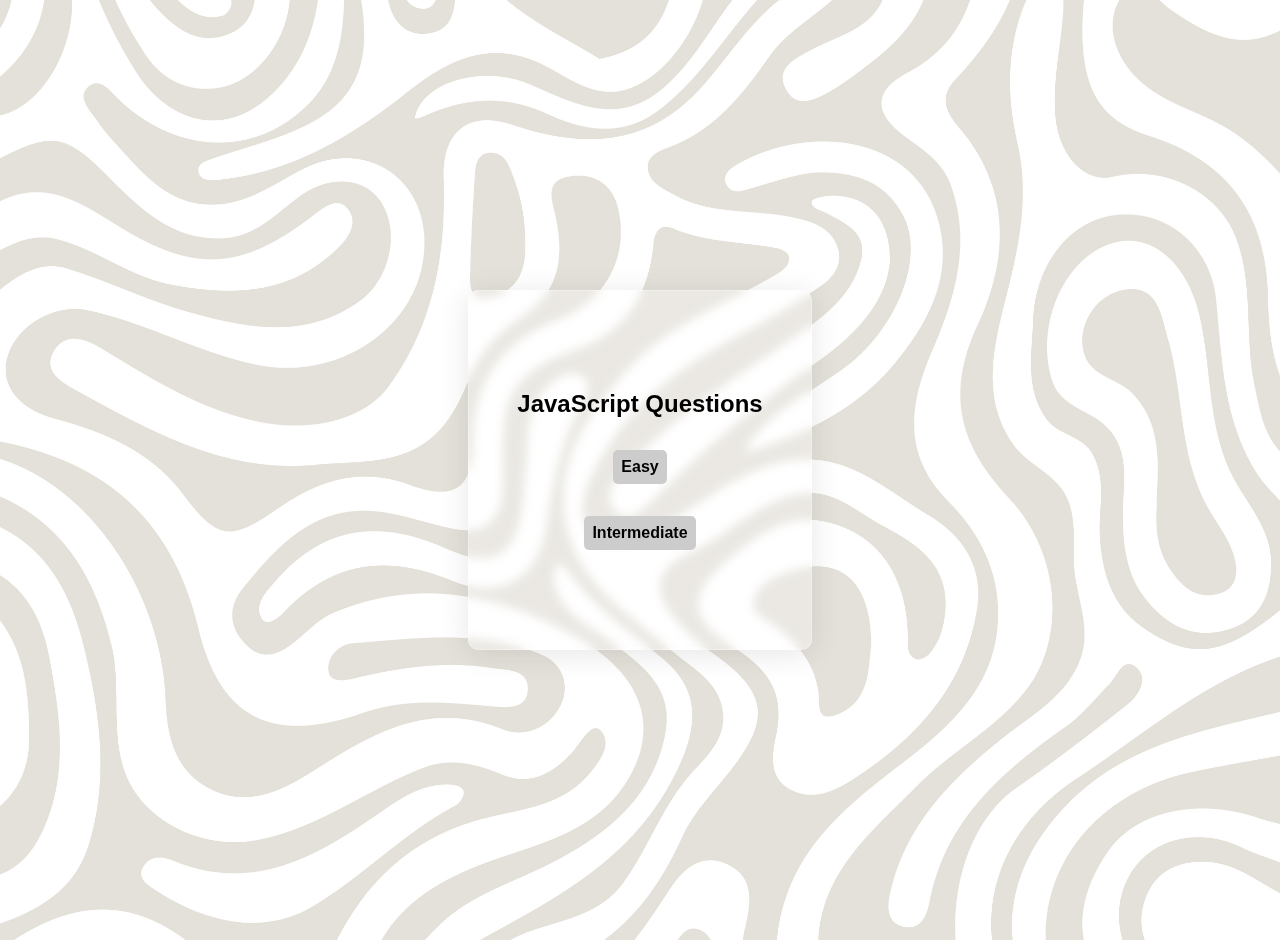
<file: index.html>
<!DOCTYPE html>
<html lang="en">

<head>
    <meta charset="UTF-8">
    <meta name="viewport" content="width=device-width, initial-scale=1.0">
    <title>Quiz Example</title>
    <link rel="stylesheet" href="./style.css">
</head>

<body>
    <div class="container">
        <div class="buttons">
            <h2>JavaScript Questions</h2>
            <a href="easy.html">Easy</a>
            <a href="intermediate.html">Intermediate</a>
        </div>
    </div>

    <script src="/main.js"></script>
</body>

</html>
</file>
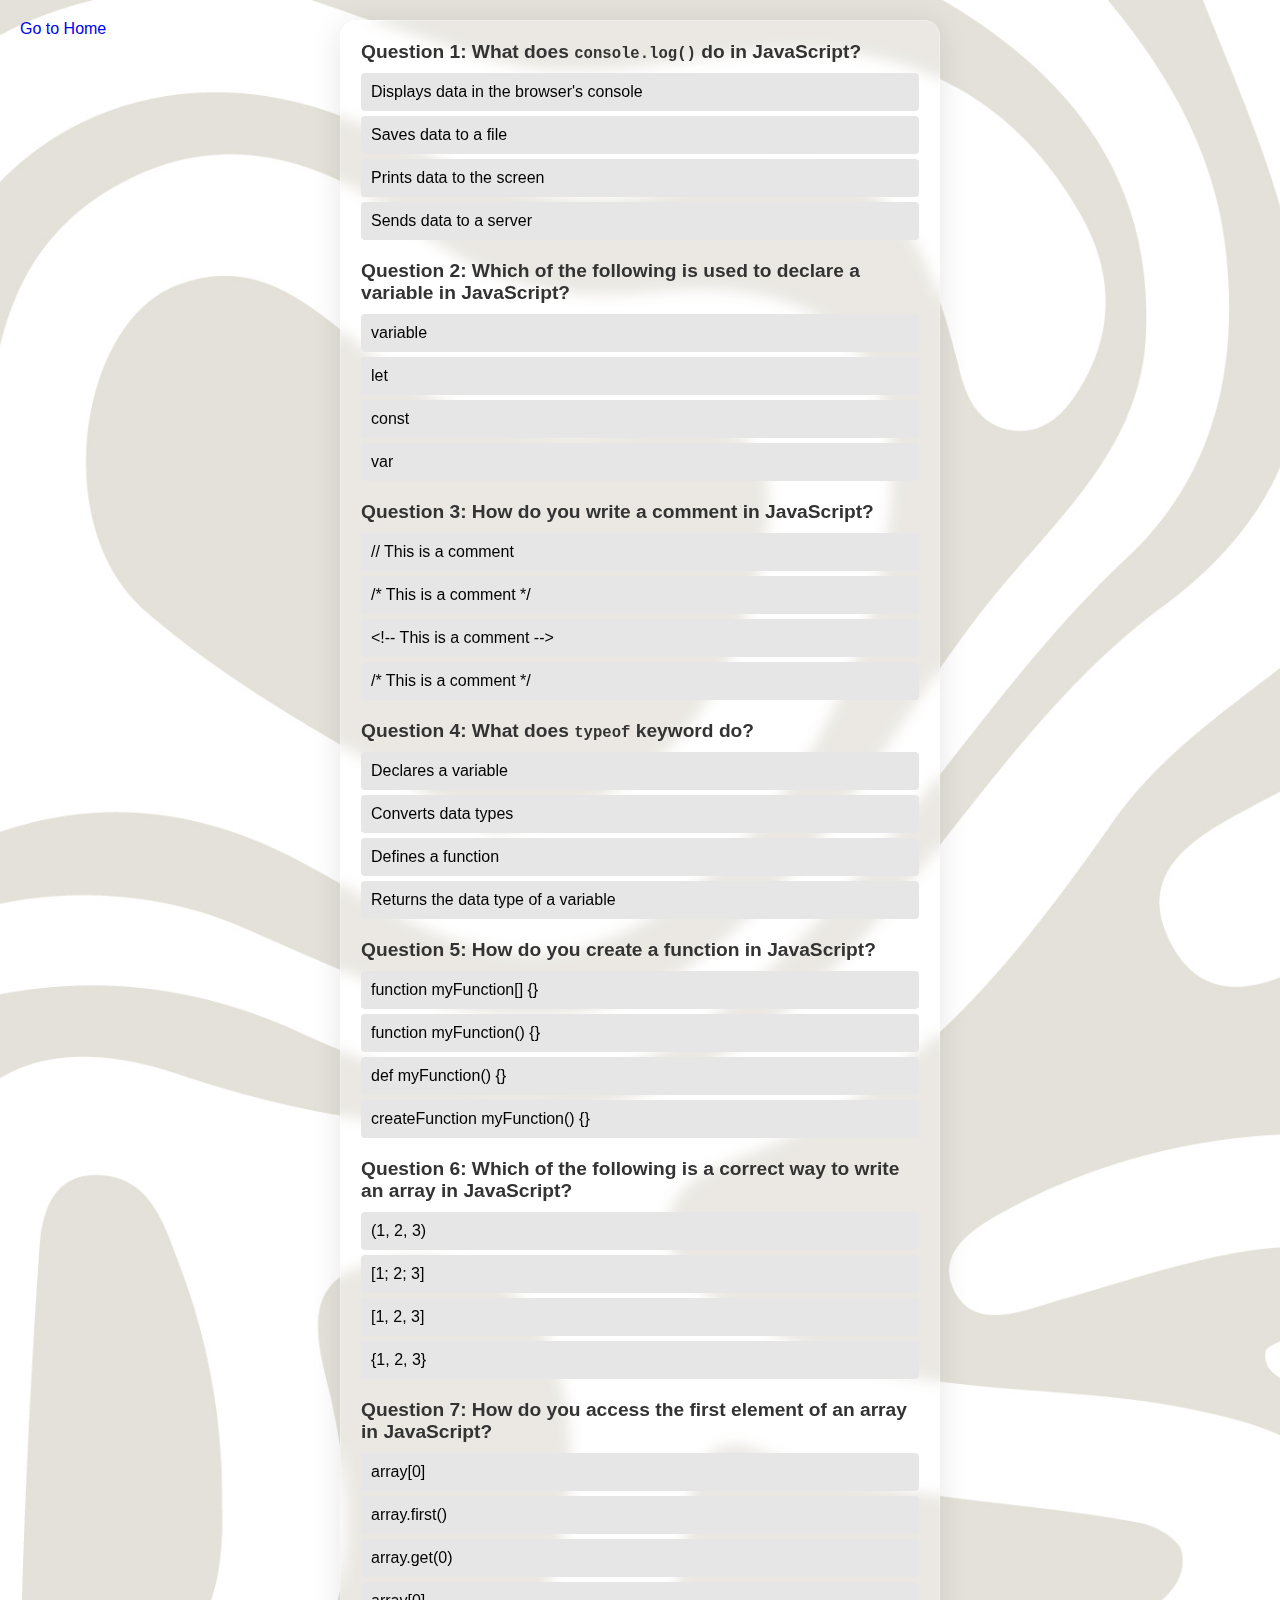
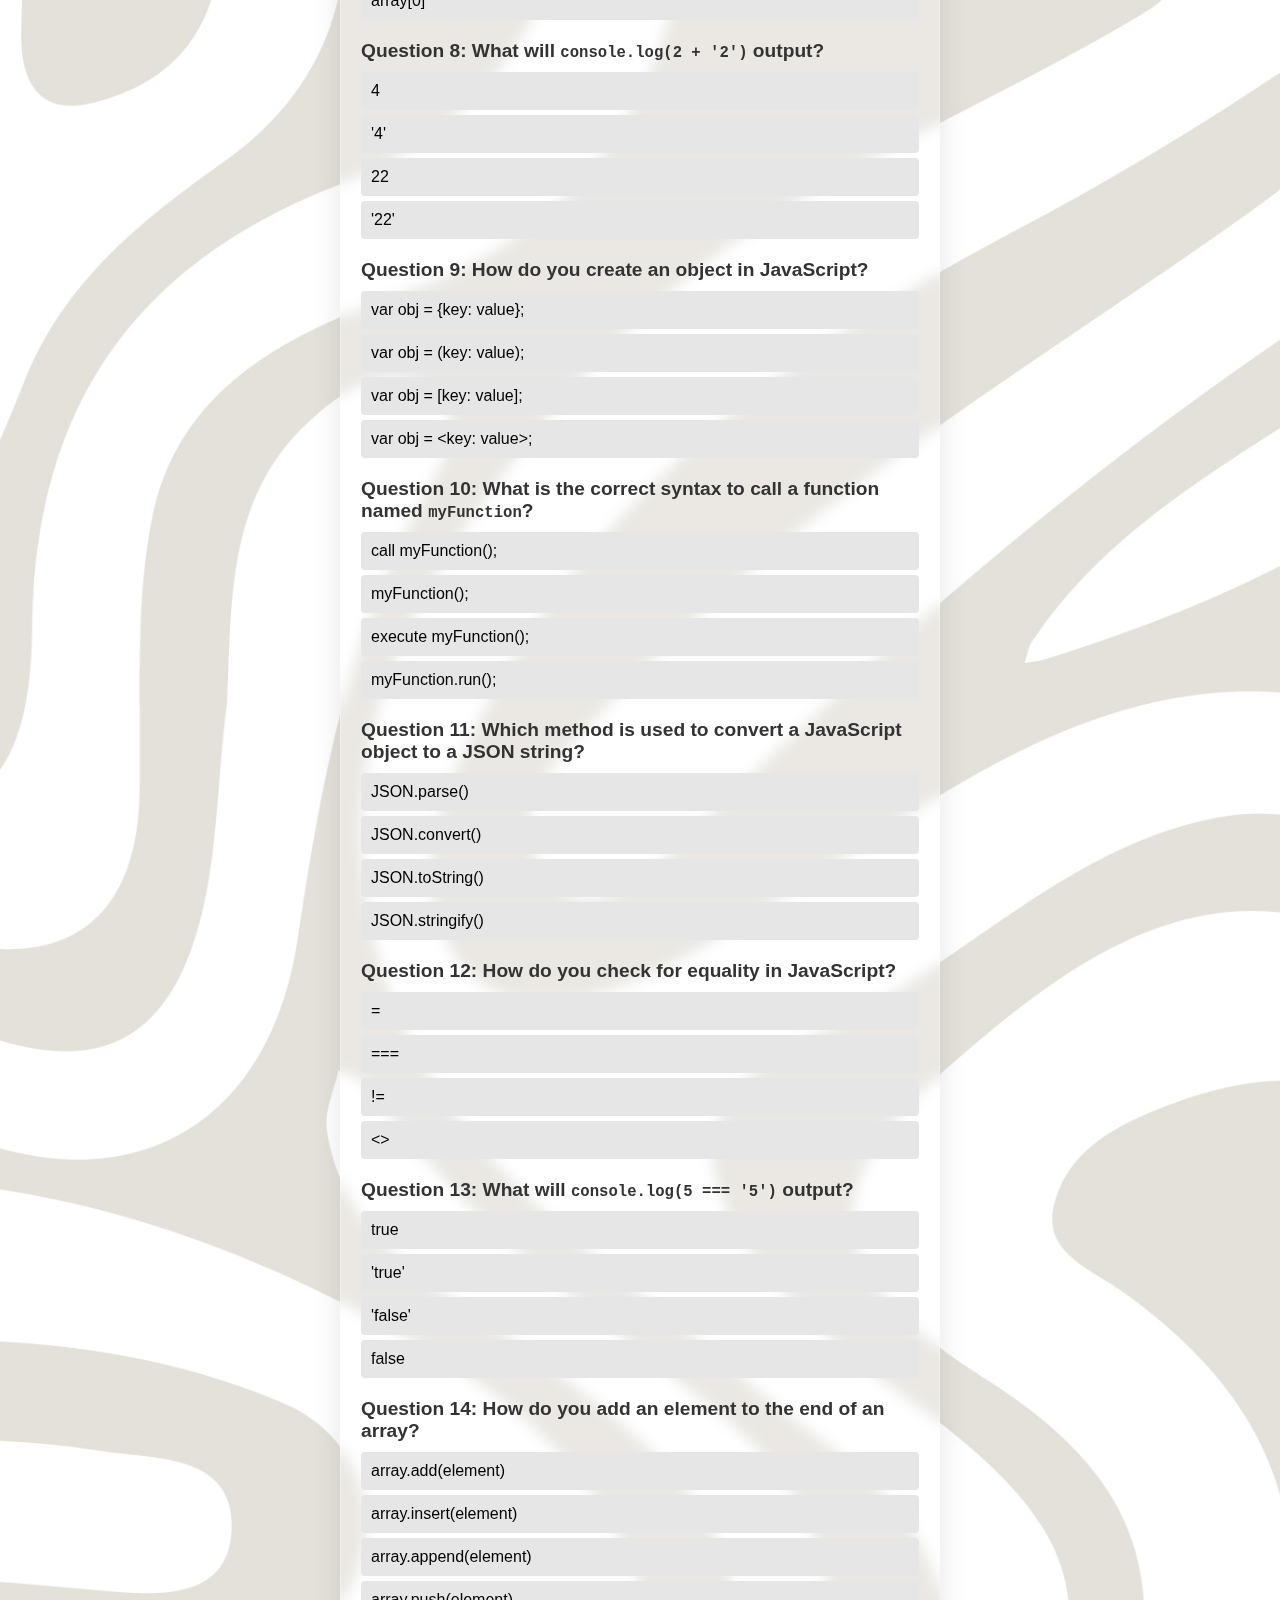
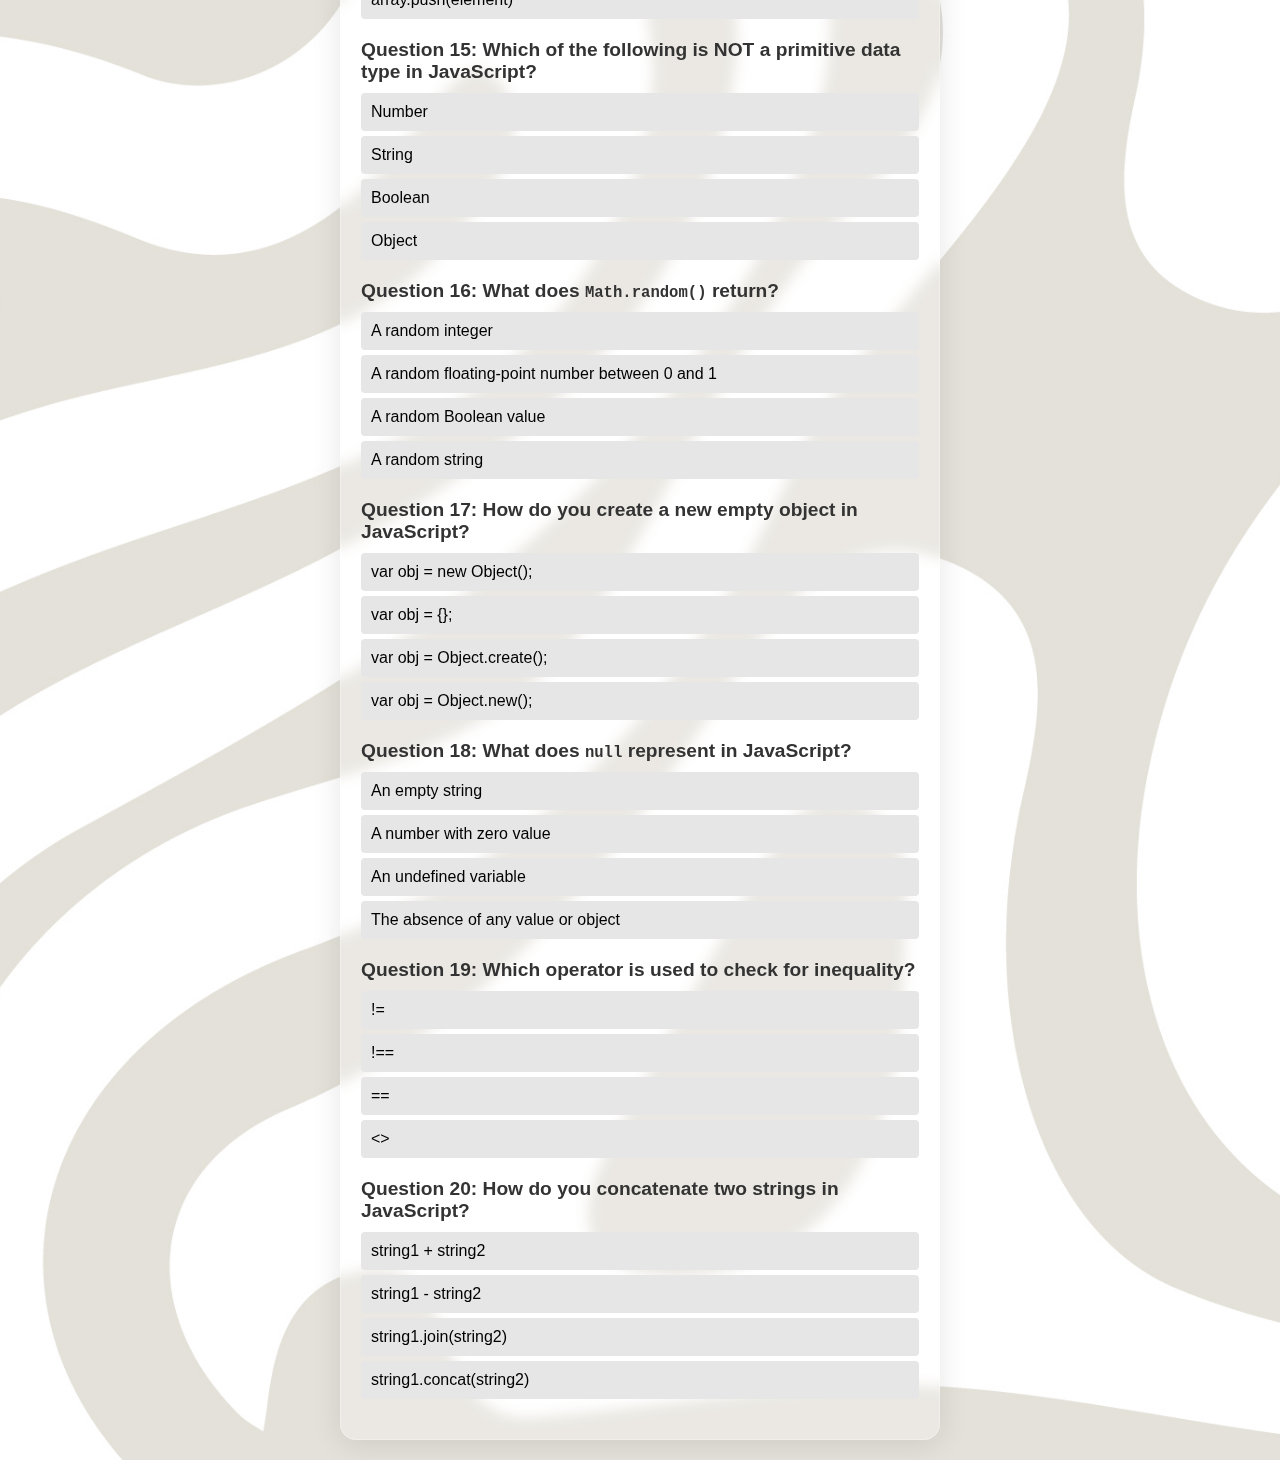
<file: easy.html>
<!DOCTYPE html>
<html lang="en">

<head>
    <meta charset="UTF-8">
    <meta name="viewport" content="width=device-width, initial-scale=1.0">
    <title>Quiz Example</title>
    <link rel="stylesheet" href="./style.css">
</head>

<body>

    <div class="home">
        <a href="index.html">Go to Home</a>
    </div>
    <div class="quiz-container">
        <div class="question" id="q1">
            <h3>Question 1: What does <code>console.log()</code> do in JavaScript?</h3>
            <ul>
                <li>Displays data in the browser's console</li>
                <li>Saves data to a file</li>
                <li>Prints data to the screen</li>
                <li>Sends data to a server</li>
            </ul>
        </div>

        <div class="question" id="q2">
            <h3>Question 2: Which of the following is used to declare a variable in JavaScript?</h3>
            <ul>
                <li>variable</li>
                <li>let</li>
                <li>const</li>
                <li>var</li>
            </ul>
        </div>

        <div class="question" id="q3">
            <h3>Question 3: How do you write a comment in JavaScript?</h3>
            <ul>
                <li>// This is a comment</li>
                <li>/* This is a comment */</li>
                <li>&lt;!-- This is a comment --&gt;</li>
                <li>/* This is a comment */</li>
            </ul>
        </div>

        <div class="question" id="q4">
            <h3>Question 4: What does <code>typeof</code> keyword do?</h3>
            <ul>
                <li>Declares a variable</li>
                <li>Converts data types</li>
                <li>Defines a function</li>
                <li>Returns the data type of a variable</li>
            </ul>
        </div>

        <div class="question" id="q5">
            <h3>Question 5: How do you create a function in JavaScript?</h3>
            <ul>
                <li>function myFunction[] {}</li>
                <li>function myFunction() {}</li>
                <li>def myFunction() {}</li>
                <li>createFunction myFunction() {}</li>
            </ul>
        </div>

        <div class="question" id="q6">
            <h3>Question 6: Which of the following is a correct way to write an array in JavaScript?</h3>
            <ul>
                <li>(1, 2, 3)</li>
                <li>[1; 2; 3]</li>
                <li>[1, 2, 3]</li>
                <li>{1, 2, 3}</li>
            </ul>
        </div>

        <div class="question" id="q7">
            <h3>Question 7: How do you access the first element of an array in JavaScript?</h3>
            <ul>
                <li>array[0]</li>
                <li>array.first()</li>
                <li>array.get(0)</li>
                <li>array[0]</li>
            </ul>
        </div>

        <div class="question" id="q8">
            <h3>Question 8: What will <code>console.log(2 + '2')</code> output?</h3>
            <ul>
                <li>4</li>
                <li>'4'</li>
                <li>22</li>
                <li>'22'</li>
            </ul>
        </div>

        <div class="question" id="q9">
            <h3>Question 9: How do you create an object in JavaScript?</h3>
            <ul>
                <li>var obj = {key: value};</li>
                <li>var obj = (key: value);</li>
                <li>var obj = [key: value];</li>
                <li>var obj = &lt;key: value&gt;;</li>
            </ul>
        </div>

        <div class="question" id="q10">
            <h3>Question 10: What is the correct syntax to call a function named <code>myFunction</code>?</h3>
            <ul>
                <li>call myFunction();</li>
                <li>myFunction();</li>
                <li>execute myFunction();</li>
                <li>myFunction.run();</li>
            </ul>
        </div>

        <div class="question" id="q11">
            <h3>Question 11: Which method is used to convert a JavaScript object to a JSON string?</h3>
            <ul>
                <li>JSON.parse()</li>
                <li>JSON.convert()</li>
                <li>JSON.toString()</li>
                <li>JSON.stringify()</li>
            </ul>
        </div>

        <div class="question" id="q12">
            <h3>Question 12: How do you check for equality in JavaScript?</h3>
            <ul>
                <li>=</li>
                <li>===</li>
                <li>!=</li>
                <li>&lt;&gt;</li>
            </ul>
        </div>

        <div class="question" id="q13">
            <h3>Question 13: What will <code>console.log(5 === '5')</code> output?</h3>
            <ul>
                <li>true</li>
                <li>'true'</li>
                <li>'false'</li>
                <li>false</li>
            </ul>
        </div>

        <div class="question" id="q14">
            <h3>Question 14: How do you add an element to the end of an array?</h3>
            <ul>
                <li>array.add(element)</li>
                <li>array.insert(element)</li>
                <li>array.append(element)</li>
                <li>array.push(element)</li>
            </ul>
        </div>

        <div class="question" id="q15">
            <h3>Question 15: Which of the following is NOT a primitive data type in JavaScript?</h3>
            <ul>
                <li>Number</li>
                <li>String</li>
                <li>Boolean</li>
                <li>Object</li>
            </ul>
        </div>

        <div class="question" id="q16">
            <h3>Question 16: What does <code>Math.random()</code> return?</h3>
            <ul>
                <li>A random integer</li>
                <li>A random floating-point number between 0 and 1</li>
                <li>A random Boolean value</li>
                <li>A random string</li>
            </ul>
        </div>

        <div class="question" id="q17">
            <h3>Question 17: How do you create a new empty object in JavaScript?</h3>
            <ul>
                <li>var obj = new Object();</li>
                <li>var obj = {};</li>
                <li>var obj = Object.create();</li>
                <li>var obj = Object.new();</li>
            </ul>
        </div>

        <div class="question" id="q18">
            <h3>Question 18: What does <code>null</code> represent in JavaScript?</h3>
            <ul>
                <li>An empty string</li>
                <li>A number with zero value</li>
                <li>An undefined variable</li>
                <li>The absence of any value or object</li>
            </ul>
        </div>

        <div class="question" id="q19">
            <h3>Question 19: Which operator is used to check for inequality?</h3>
            <ul>
                <li>!=</li>
                <li>!==</li>
                <li>==</li>
                <li>&lt;&gt;</li>
            </ul>
        </div>

        <div class="question" id="q20">
            <h3>Question 20: How do you concatenate two strings in JavaScript?</h3>
            <ul>
                <li>string1 + string2</li>
                <li>string1 - string2</li>
                <li>string1.join(string2)</li>
                <li>string1.concat(string2)</li>
            </ul>
        </div>

    </div>

    <div id="score-modal" class="modal">
        <div class="modal-content">
            <h2>Quiz Completed</h2>
            <p id="score-text"></p>
            <button onclick="closeModal()">Close</button>
        </div>
    </div>

    <script src="/main.js"></script>
</body>

</html>
</file>
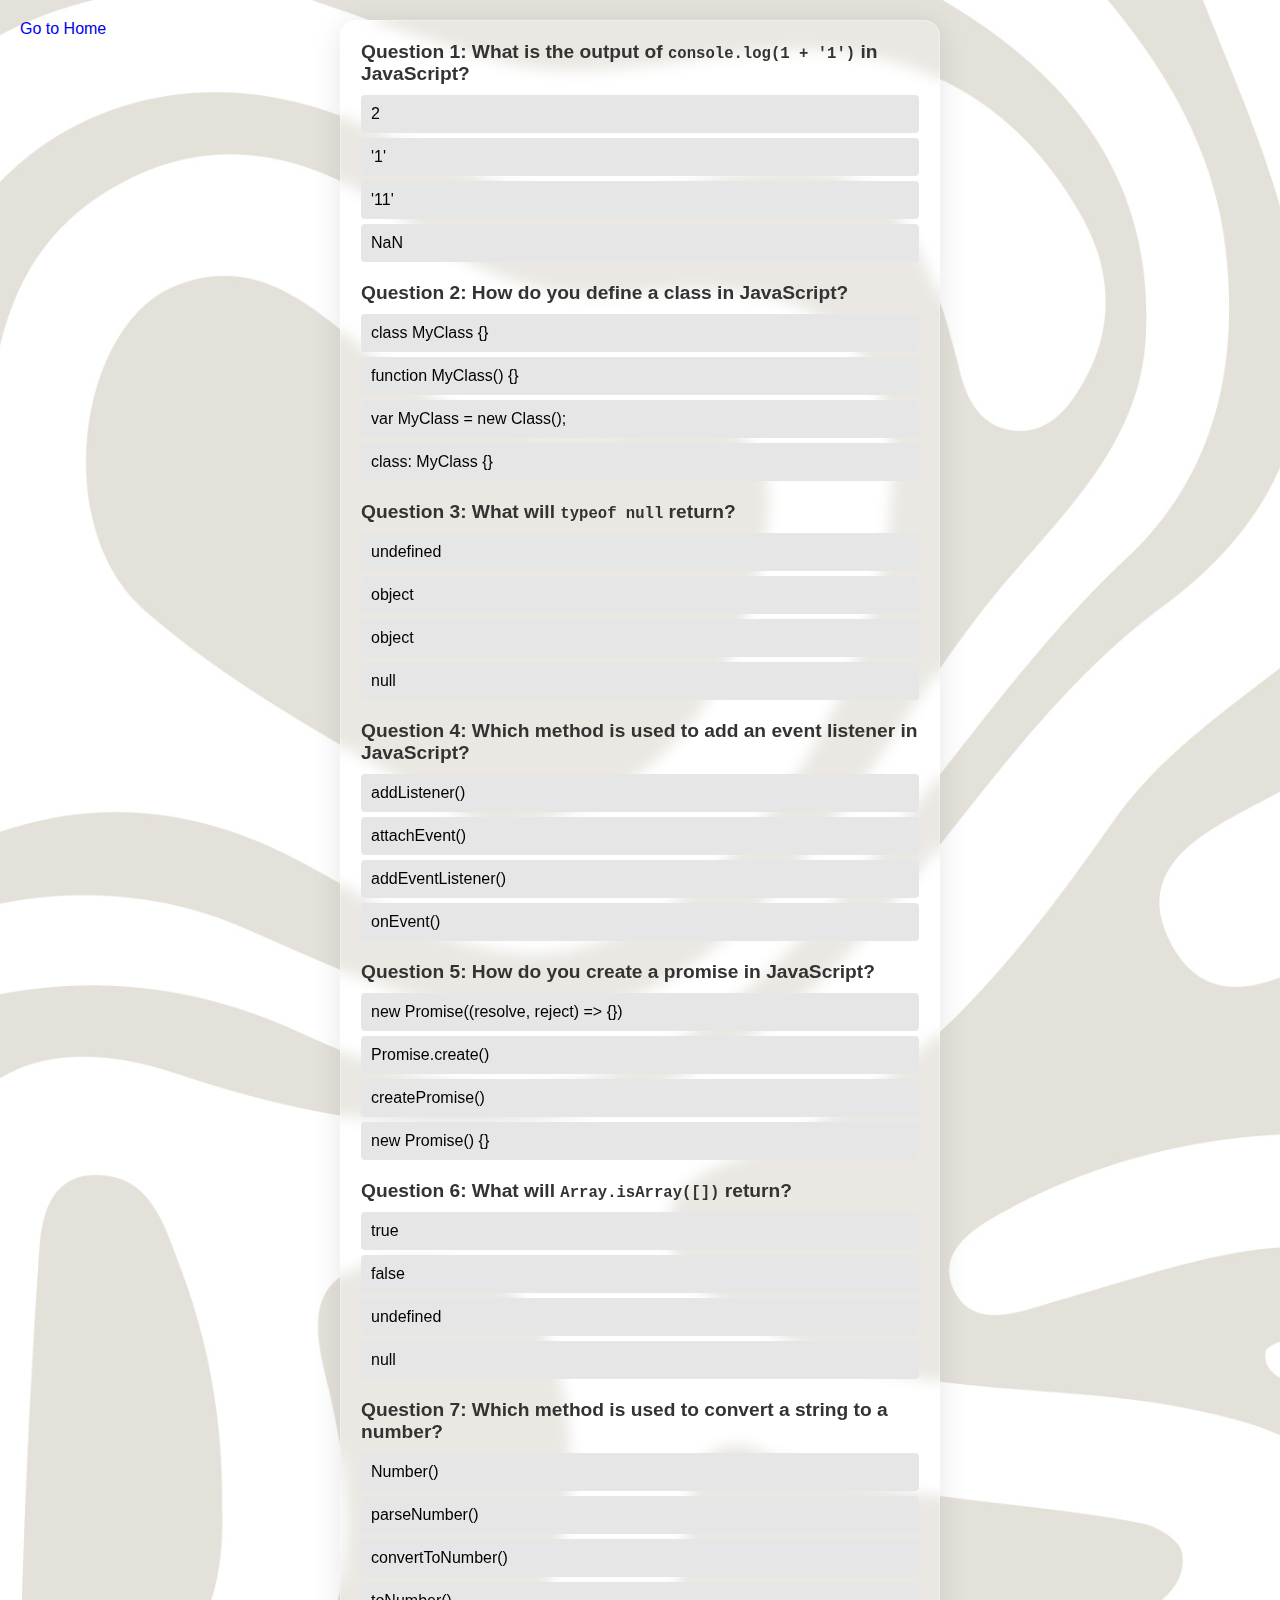
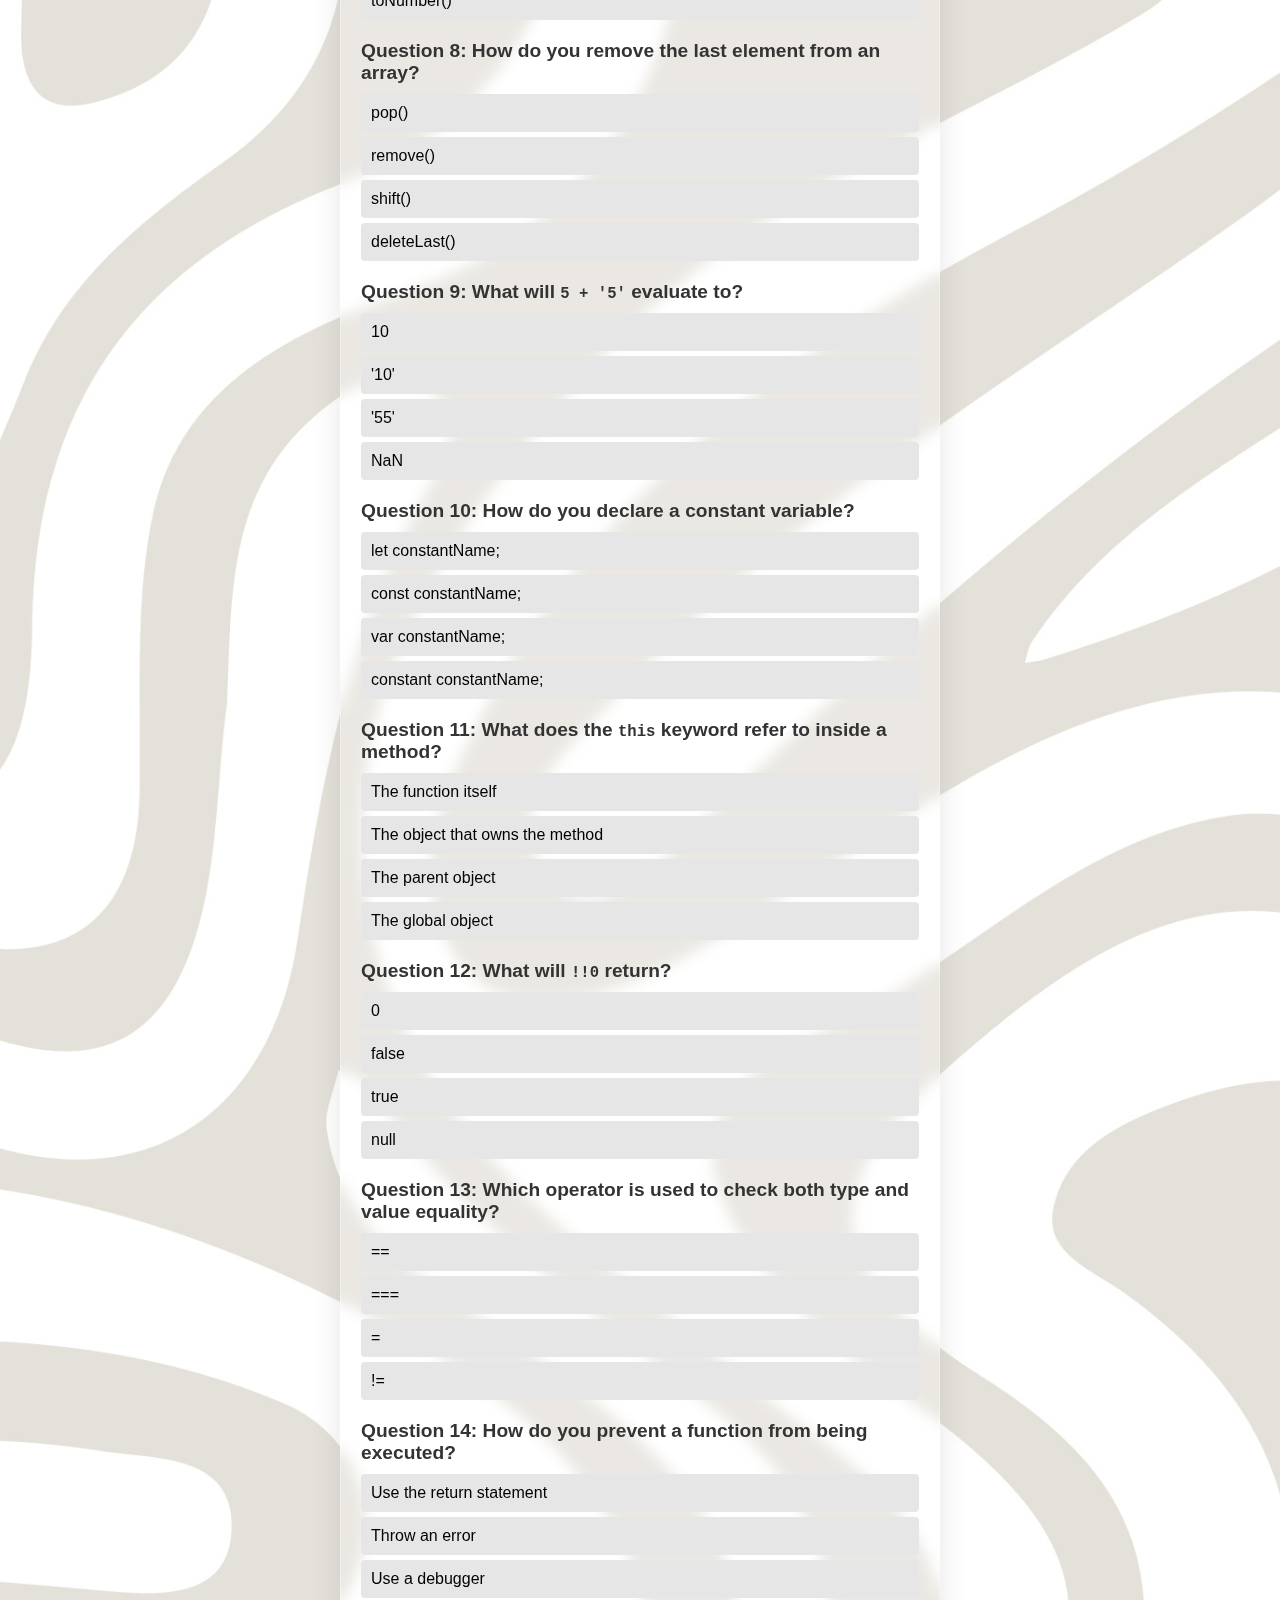
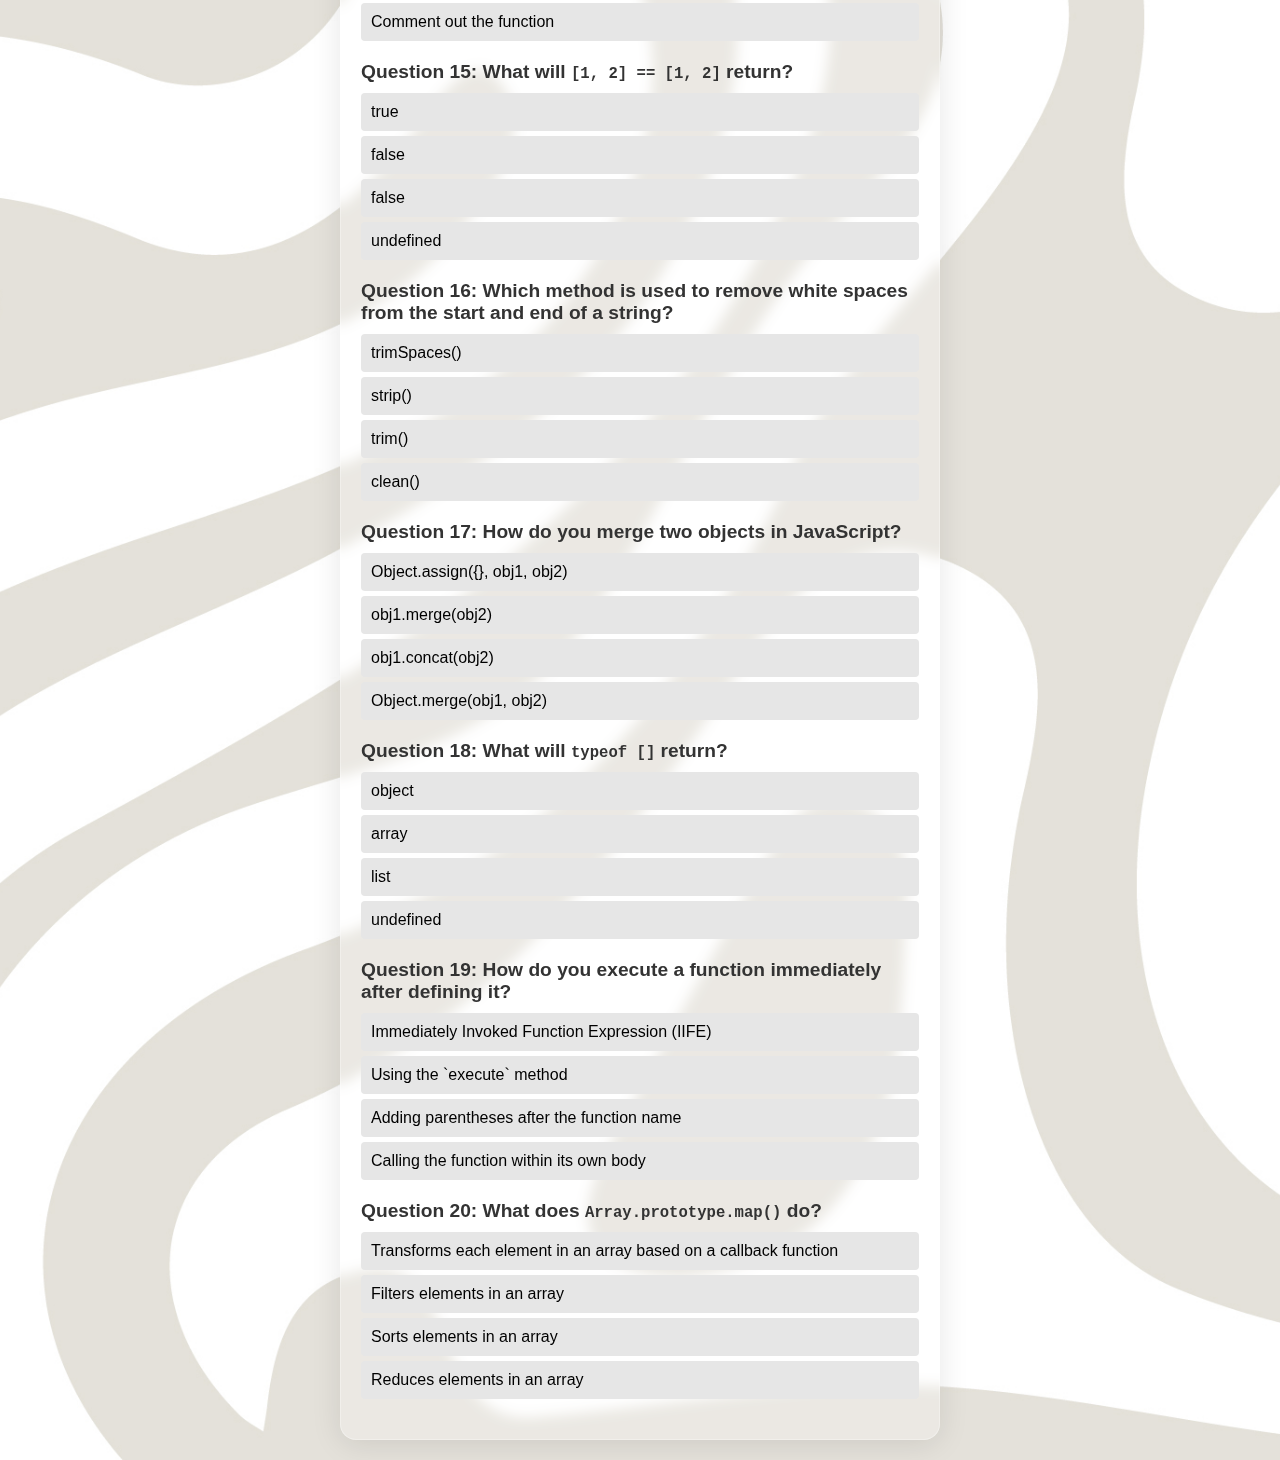
<file: intermediate.html>
<!DOCTYPE html>
<html lang="en">

<head>
    <meta charset="UTF-8">
    <meta name="viewport" content="width=device-width, initial-scale=1.0">
    <title>Quiz Example</title>
    <link rel="stylesheet" href="./style.css">
</head>

<body>

    <div class="home">
        <a href="index.html">Go to Home</a>
    </div>
    <div class="quiz-container">
        <div class="question" id="q1">
            <h3>Question 1: What is the output of <code>console.log(1 + '1')</code> in JavaScript?</h3>
            <ul>
                <li>2</li>
                <li>'1'</li>
                <li>'11'</li>
                <li>NaN</li>
            </ul>
        </div>

        <div class="question" id="q2">
            <h3>Question 2: How do you define a class in JavaScript?</h3>
            <ul>
                <li>class MyClass {}</li>
                <li>function MyClass() {}</li>
                <li>var MyClass = new Class();</li>
                <li>class: MyClass {}</li>
            </ul>
        </div>

        <div class="question" id="q3">
            <h3>Question 3: What will <code>typeof null</code> return?</h3>
            <ul>
                <li>undefined</li>
                <li>object</li>
                <li>object</li>
                <li>null</li>
            </ul>
        </div>

        <div class="question" id="q4">
            <h3>Question 4: Which method is used to add an event listener in JavaScript?</h3>
            <ul>
                <li>addListener()</li>
                <li>attachEvent()</li>
                <li>addEventListener()</li>
                <li>onEvent()</li>
            </ul>
        </div>

        <div class="question" id="q5">
            <h3>Question 5: How do you create a promise in JavaScript?</h3>
            <ul>
                <li>new Promise((resolve, reject) => {})</li>
                <li>Promise.create()</li>
                <li>createPromise()</li>
                <li>new Promise() {}</li>
            </ul>
        </div>

        <div class="question" id="q6">
            <h3>Question 6: What will <code>Array.isArray([])</code> return?</h3>
            <ul>
                <li>true</li>
                <li>false</li>
                <li>undefined</li>
                <li>null</li>
            </ul>
        </div>

        <div class="question" id="q7">
            <h3>Question 7: Which method is used to convert a string to a number?</h3>
            <ul>
                <li>Number()</li>
                <li>parseNumber()</li>
                <li>convertToNumber()</li>
                <li>toNumber()</li>
            </ul>
        </div>

        <div class="question" id="q8">
            <h3>Question 8: How do you remove the last element from an array?</h3>
            <ul>
                <li>pop()</li>
                <li>remove()</li>
                <li>shift()</li>
                <li>deleteLast()</li>
            </ul>
        </div>

        <div class="question" id="q9">
            <h3>Question 9: What will <code>5 + '5'</code> evaluate to?</h3>
            <ul>
                <li>10</li>
                <li>'10'</li>
                <li>'55'</li>
                <li>NaN</li>
            </ul>
        </div>

        <div class="question" id="q10">
            <h3>Question 10: How do you declare a constant variable?</h3>
            <ul>
                <li>let constantName;</li>
                <li>const constantName;</li>
                <li>var constantName;</li>
                <li>constant constantName;</li>
            </ul>
        </div>

        <div class="question" id="q11">
            <h3>Question 11: What does the <code>this</code> keyword refer to inside a method?</h3>
            <ul>
                <li>The function itself</li>
                <li>The object that owns the method</li>
                <li>The parent object</li>
                <li>The global object</li>
            </ul>
        </div>

        <div class="question" id="q12">
            <h3>Question 12: What will <code>!!0</code> return?</h3>
            <ul>
                <li>0</li>
                <li>false</li>
                <li>true</li>
                <li>null</li>
            </ul>
        </div>

        <div class="question" id="q13">
            <h3>Question 13: Which operator is used to check both type and value equality?</h3>
            <ul>
                <li>==</li>
                <li>===</li>
                <li>=</li>
                <li>!=</li>
            </ul>
        </div>

        <div class="question" id="q14">
            <h3>Question 14: How do you prevent a function from being executed?</h3>
            <ul>
                <li>Use the return statement</li>
                <li>Throw an error</li>
                <li>Use a debugger</li>
                <li>Comment out the function</li>
            </ul>
        </div>

        <div class="question" id="q15">
            <h3>Question 15: What will <code>[1, 2] == [1, 2]</code> return?</h3>
            <ul>
                <li>true</li>
                <li>false</li>
                <li>false</li>
                <li>undefined</li>
            </ul>
        </div>

        <div class="question" id="q16">
            <h3>Question 16: Which method is used to remove white spaces from the start and end of a string?</h3>
            <ul>
                <li>trimSpaces()</li>
                <li>strip()</li>
                <li>trim()</li>
                <li>clean()</li>
            </ul>
        </div>

        <div class="question" id="q17">
            <h3>Question 17: How do you merge two objects in JavaScript?</h3>
            <ul>
                <li>Object.assign({}, obj1, obj2)</li>
                <li>obj1.merge(obj2)</li>
                <li>obj1.concat(obj2)</li>
                <li>Object.merge(obj1, obj2)</li>
            </ul>
        </div>

        <div class="question" id="q18">
            <h3>Question 18: What will <code>typeof []</code> return?</h3>
            <ul>
                <li>object</li>
                <li>array</li>
                <li>list</li>
                <li>undefined</li>
            </ul>
        </div>

        <div class="question" id="q19">
            <h3>Question 19: How do you execute a function immediately after defining it?</h3>
            <ul>
                <li>Immediately Invoked Function Expression (IIFE)</li>
                <li>Using the `execute` method</li>
                <li>Adding parentheses after the function name</li>
                <li>Calling the function within its own body</li>
            </ul>
        </div>

        <div class="question" id="q20">
            <h3>Question 20: What does <code>Array.prototype.map()</code> do?</h3>
            <ul>
                <li>Transforms each element in an array based on a callback function</li>
                <li>Filters elements in an array</li>
                <li>Sorts elements in an array</li>
                <li>Reduces elements in an array</li>
            </ul>
        </div>


    </div>

    <div id="score-modal" class="modal">
        <div class="modal-content">
            <h2>Quiz Completed</h2>
            <p id="score-text"></p>
            <button onclick="closeModal()">Close</button>
        </div>
    </div>

    <script src="/intermediate.js"></script>
</body>

</html>
</file>
<file: style.css>
* {
    padding: 0;
    margin: 0;
    box-sizing: border-box;
}

body {
    font-family: Arial, sans-serif;
    background-color: #f9f9f9;
    margin: 0;
    padding: 20px;
    background-color: #ccc;

    background-image: url("./abstract_pattern_design_background_2007.jpg");
    background-position: center;
    background-repeat: no-repeat;
    background-size: cover;
    /* height: 100vh; */
    width: 100%;
}

a {
    text-decoration: none;
}

.home {
    position: absolute;
    top: 3;
    left: 3;
    z-index: 5;
}

.container {
    width: 100%;
    height: 100vh;
    display: flex;
    align-items: center;
    justify-content: center;
}

.buttons {
    display: flex;
    flex-direction: column;
    color: #000;
    justify-content: center;
    align-items: center;
    gap: 2rem;
    max-width: 500px;
    height: 40%;
    background: rgba(255, 255, 255, 0.25);
    border-radius: 10px;
    box-shadow: 0 4px 30px rgba(0, 0, 0, 0.1);
    backdrop-filter: blur(5px);
    -webkit-backdrop-filter: blur(5px);
    border: 1px solid rgba(255, 255, 255, 0.3);
}

.container a {
    color: #000;
    padding: .5rem;
    background-color: #ccc;
    border-radius: 5px;
    font-weight: bold;
    transition: all .8s ease-in-out;
}

.container a:hover {
    color: #ccc;
    background-color: #000;
    transition: all .4s ease-in-out;
}

.container>* {
    padding: 0 3rem;
}

.quiz-container {
    max-width: 600px;
    margin: 0 auto;
    padding: 20px;
    background: rgba(255, 255, 255, 0.25);
    border-radius: 16px;
    box-shadow: 0 4px 30px rgba(0, 0, 0, 0.1);
    backdrop-filter: blur(6.5px);
    -webkit-backdrop-filter: blur(6.5px);
    border: 1px solid rgba(255, 255, 255, 0.3);
}

.question {
    margin-bottom: 20px;
}

.question h3 {
    font-size: 1.2em;
    margin-bottom: 10px;
    color: #333;
}

.question ul {
    list-style-type: none;
    padding: 0;
}

.question ul li {
    background-color: #e6e6e6;
    padding: 10px;
    margin-bottom: 5px;
    border-radius: 4px;
    cursor: pointer;
    transition: background-color 0.3s ease;
}

.question ul li:hover {
    background-color: #ccc;
}

.modal {
    display: none;
    position: fixed;
    z-index: 1;
    left: 0;
    top: 0;
    width: 100%;
    height: 100%;
    overflow: auto;
    background-color: rgba(0, 0, 0, 0.5);
}

.modal-content {
    background-color: #fff;
    margin: 15% auto;
    padding: 20px;
    border-radius: 8px;
    width: 80%;
    max-width: 400px;
    text-align: center;
}

.correct {
    border: 2px solid green;
}

.incorrect {
    border: 2px solid red;
}
</file>
